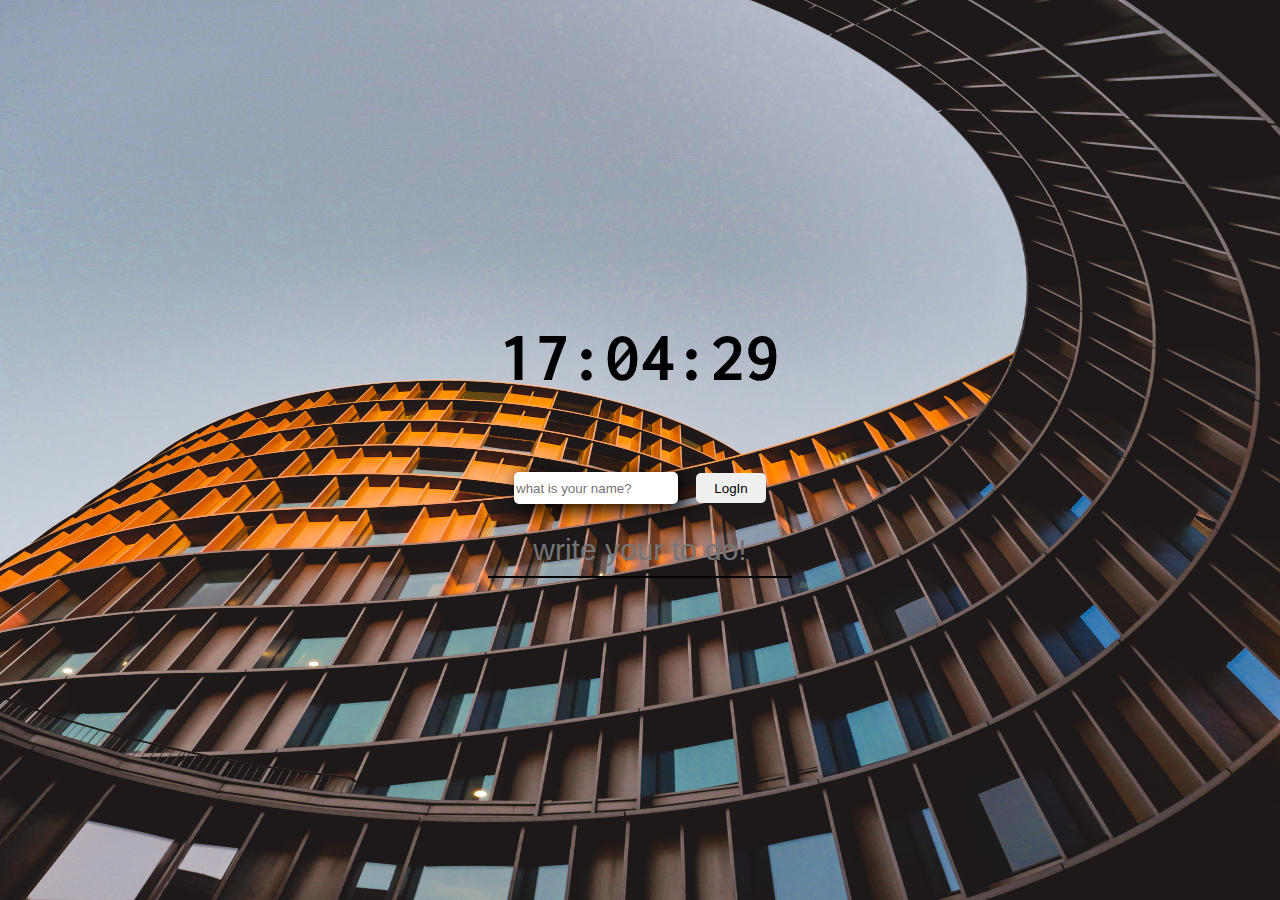
<file: index.html>
<!DOCTYPE html>
<html lang="en">
<head>
  <meta charset="UTF-8">
  <meta http-equiv="X-UA-Compatible" content="IE=edge">
  <meta name="viewport" content="width=device-width, initial-scale=1.0">
  <link rel="preconnect" href="https://fonts.googleapis.com"> 
<link rel="preconnect" href="https://fonts.gstatic.com" crossorigin> 
<link href="https://fonts.googleapis.com/css2?family=Inconsolata:wght@400;700&display=swap" rel="stylesheet">
  <title>Last Challenge</title>
  <link rel="stylesheet" href="style.css">
  <link rel="stylesheet" href="reset.css">
</head>
<body>
  <h2 id="clock"></h2>
  <form action="" id="loginForm" class="hidden">
    <input type="text" placeholder="what is your name?">
    <button type="button">LogIn</button>
  </form>
  <h1 class="hidden" id="greeting"></h1>
  <form action="" id="todoForm">
    <input type="text" id="todoinput" placeholder="write your to do!" required>
  </form>
  <ul id="todolist"></ul>
  <div id="weather">
    <span></span>
    <span></span>
  </div>
  <script src="./index.js"></script>
  <script src="./clock.js"></script>
  <script src="./background.js"></script>
  <script src="./todo.js"></script>
  <script src="./weather.js"></script>
</body>
</html>
</file>
<file: style.css>
body {
  display: flex;
  flex-direction: column;
  justify-content: center;
  align-items: center;
  height: 100vh;
  font-family: "Inconsolata", monospace;
}

.hidden {
  display: none;
}

img {
  position: absolute;
  top: 0;
  left: 0;
  width: 100%;
  height: 100%;
  z-index: -1;
}

#clock {
  font-size: 70px;
  margin-bottom: 80px;
}

#loginForm {
  margin-bottom: 20px;
}

#loginForm input {
  width: 160px;
  height: 30px;
  margin-right: 10px;
  border: none;
  border-radius: 5px;
  box-shadow: 5px 5px 18px 2px rgba(4, 5, 4, 0.89);
  cursor: pointer;
}

#loginForm input:hover {
  box-shadow: 0px 1px 18px 10px tomato;
}

#loginForm button {
  width: 70px;
  height: 30px;
  border: none;
  border-radius: 5px;
  cursor: pointer;
}

#loginForm button:hover {
  box-shadow: 0px 1px 18px 10px #85b5ff;
}

#greeting {
  font-size: 50px;
  margin-bottom: 30px;
}

#todoForm input {
  width: 300px;
  height: 50px;
  font-size: 30px;
  text-align: center;
  border-top: none;
  border-right: none;
  border-left: none;
  border-bottom: 2px solid black;
  background-color: rgba(4, 5, 4, 0);
  cursor: pointer;
}

#todolist li {
  margin: 10px 0;
}

#todolist li span {
  font-size: 25px;
  margin: 0 10px;
}

#todolist li button {
  width: 50px;
  height: 30px;
  border: none;
  border-radius: 10px;
  text-align: center;
  color: #e3dede;
  background-color: #a3a1a1;
}

#todolist li button:hover {
  letter-spacing: 2px;
  transform: scale(1.2);
  transition: all 0.2s linear;
  cursor: pointer;
}

#weather {
  position: fixed;
  top: 10px;
  right: 20px;
}

#weather span {
  font-size: 20px;
}
</file>
